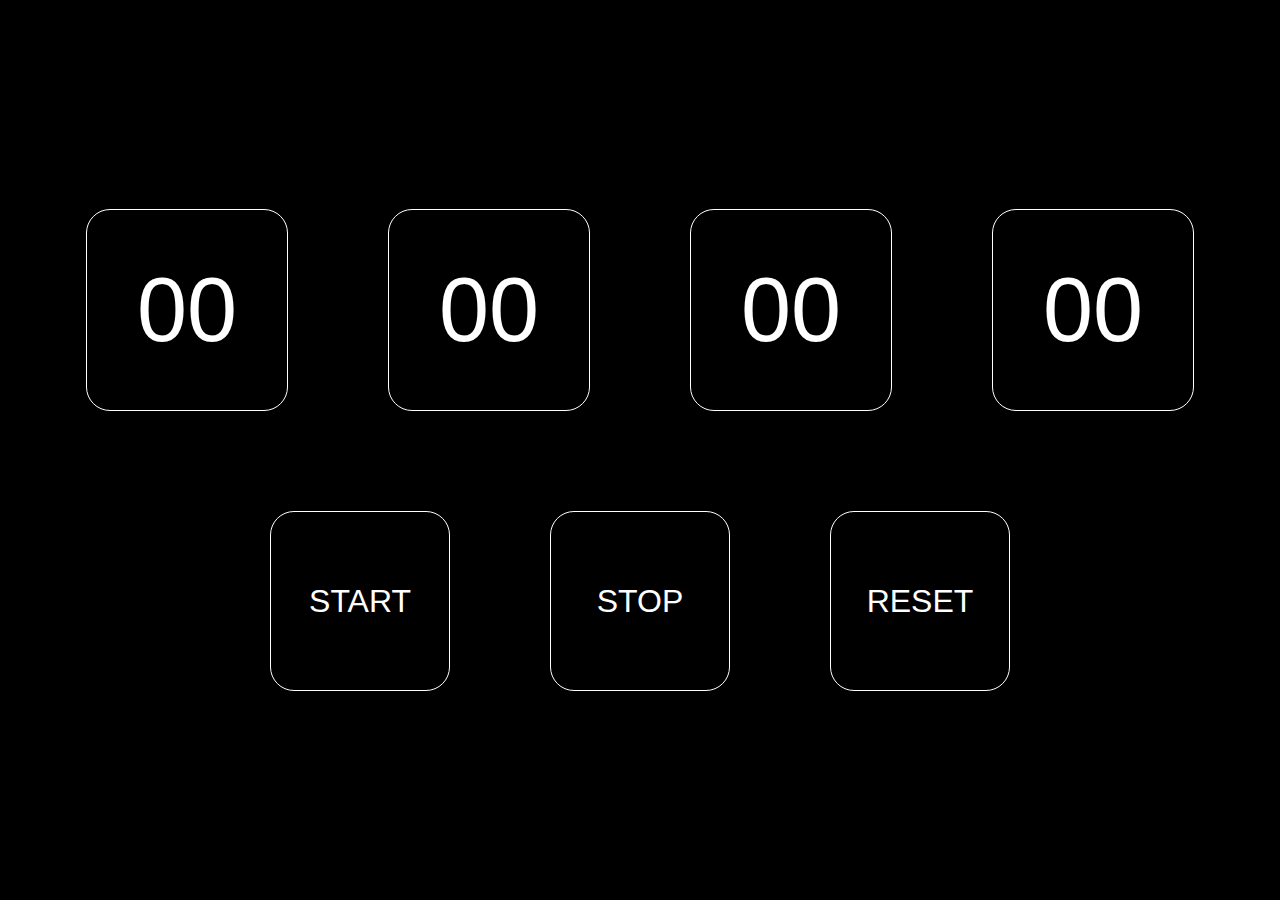
<file: index.html>
<html>
    <head>
        <title>Stop-Watch</title>
        <link rel="stylesheet" href="./StopWatch.css">
    </head>
    <body>
        <div class="Hafsa">
            <div class="cherry">
                <div class="Hasini">00</div>
                <div class="Madhu">00</div>
                <div class="sandhya">00</div>
                <div class="Meera">00</div>
            </div>
            <div class="bhumika">
                <button onclick="fun()" class="Sumitha">START</button>
                <button onclick="stp()"  class="Preethi">STOP</button>
                <button  onclick="rst()" class="Saranya">RESET</button>
            </div>
        </div>
        <script src="./StopWatch.js"></script>
    </body>
</html>
</file>
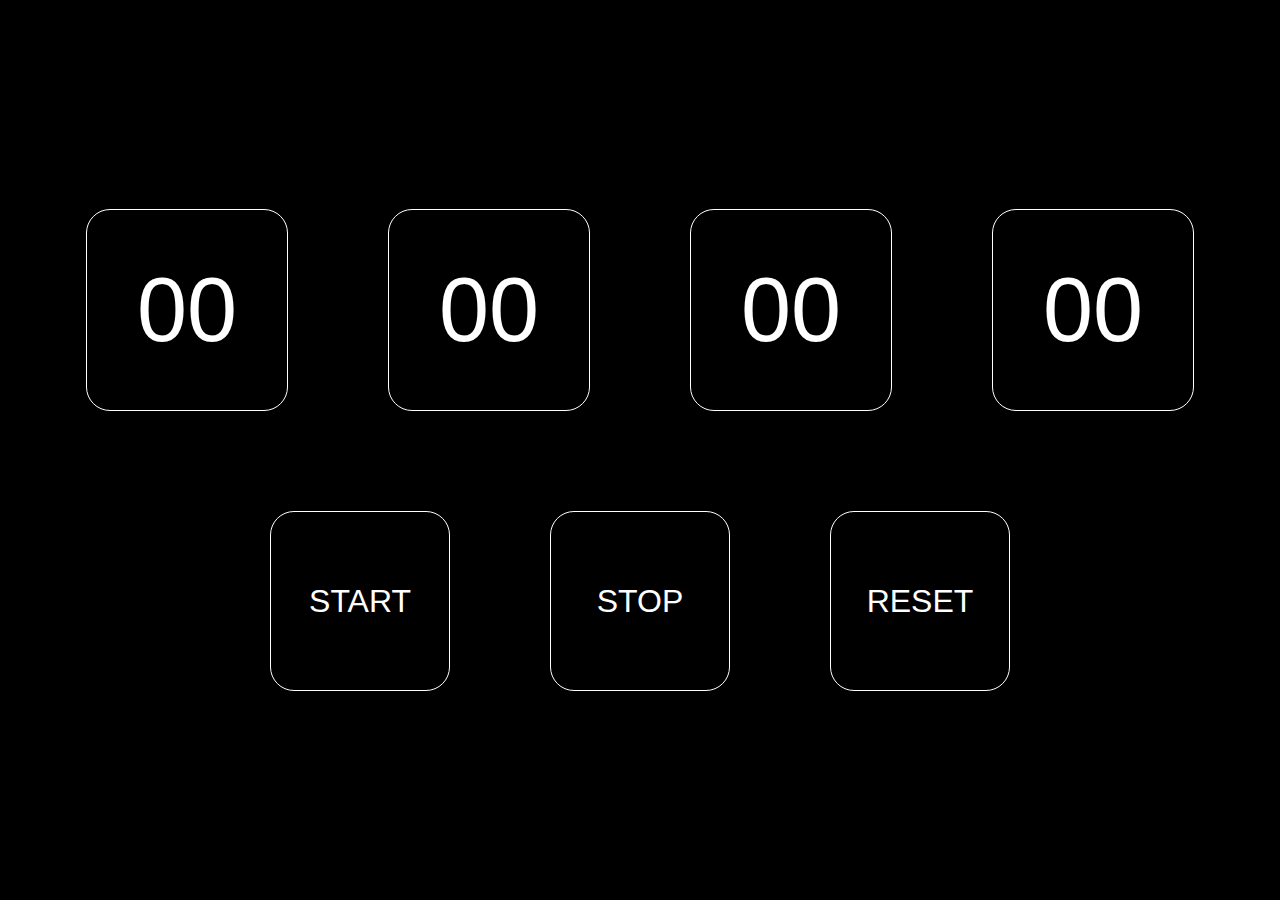
<file: StopWatch.html>
<html>
    <head>
        <title>Stop-Watch</title>
        <link rel="stylesheet" href="./StopWatch.css">
    </head>
    <body>
        <div class="Hafsa">
            <div class="cherry">
                <div class="Hasini">00</div>
                <div class="Madhu">00</div>
                <div class="sandhya">00</div>
                <div class="Meera">00</div>
            </div>
            <div class="bhumika">
                <button onclick="fun()" class="Sumitha">START</button>
                <button onclick="stp()"  class="Preethi">STOP</button>
                <button  onclick="rst()" class="Saranya">RESET</button>
            </div>
        </div>
        <script src="./StopWatch.js"></script>
    </body>
</html>
</file>
<file: StopWatch.css>
body{
    background-color: black;
    margin: 0px;
    display: flex;
    justify-content: center;
    align-items: center;
    flex-wrap: wrap;
}
.Hafsa{
    display: flex;
    flex-direction: column;
    gap: 100px;
    justify-content: space-around;
    align-items: center;
}
.cherry{
    display: flex;
    gap: 100px;
}
.bhumika{
    display: flex;
    gap: 100px;
}
.Hasini{
    height: 200px;
    width: 200px;
    border: 1px solid white;
    color: white;
    font-size: 90px;
    display: flex;
    justify-content: center;
    align-items: center;
    border-radius: 24px;
    font-family: 'Lucida Sans', 'Lucida Sans Regular', 'Lucida Grande', 'Lucida Sans Unicode', Geneva, Verdana, sans-serif;

}
.Madhu{
    height: 200px;
    width: 200px;
    border: 1px solid white;
    color: white;
    font-size: 90px;
    display: flex;
    justify-content: center;
    align-items: center;
    border-radius: 24px;
    font-family: 'Lucida Sans', 'Lucida Sans Regular', 'Lucida Grande', 'Lucida Sans Unicode', Geneva, Verdana, sans-serif;

}
.Sandhya{
    height: 200px;
    width: 200px;
    border: 1px solid white;
    border-radius: 24px;
    color: white;
    font-size: 90px;
    display: flex;
    justify-content: center;
    align-items: center;
    font-family: 'Lucida Sans', 'Lucida Sans Regular', 'Lucida Grande', 'Lucida Sans Unicode', Geneva, Verdana, sans-serif;
}
.Meera{
    height: 200px;
    width: 200px;
    border: 1px solid white;
    border-radius: 24px;
    color: white;
    font-size: 90px;
    display: flex;
    justify-content: center;
    align-items: center;
    font-family: 'Lucida Sans', 'Lucida Sans Regular', 'Lucida Grande', 'Lucida Sans Unicode', Geneva, Verdana, sans-serif;
}
.Sumitha{
    height: 180px;
    width: 180px;
    border: 1px solid white;
    background-color: transparent;
    color: white;
    font-size: 32px;
    display: flex;
    justify-content: center;
    align-items: center;
    border-radius: 24px;
    font-family: 'Lucida Sans', 'Lucida Sans Regular', 'Lucida Grande',
    'Lucida Sans Unicode', Geneva, Verdana, sans-serif;

}
.Preethi{
    height: 180px;
    width: 180px;
    border: 1px solid white;
    color: white;
    font-size: 32px;
    display: flex;
    justify-content: center;
    align-items: center;
    background-color: transparent;

    border-radius: 24px;
    font-family: 'Lucida Sans', 'Lucida Sans Regular', 'Lucida Grande',
    'Lucida Sans Unicode', Geneva, Verdana, sans-serif;

}
.Saranya{
    height: 180px;
    width: 180px;
    border: 1px solid white;
    color: white;
    font-size: 32px;
    display: flex;
    justify-content: center;
    background-color: transparent;
    align-items: center;
    border-radius: 24px;
    font-family: 'Lucida Sans', 'Lucida Sans Regular', 'Lucida Grande',
    'Lucida Sans Unicode', Geneva, Verdana, sans-serif;
}
.Sumitha:hover{
    cursor: pointer;
    background-color: greenyellow;
    color:black;
    border: 3px solid black;
    transform: scale(1.2);
    transition: all 0.8s;
    box-shadow: 0px 0px 50px 5px greenyellow;
}
.Preethi:hover{
    cursor: pointer;
    background-color: red;
    color:white;
    border: 3px solid white;
    transform: scale(1.2);
    transition: all 0.8s;
    box-shadow: 0px 0px 50px 5px red;
}
.Saranya:hover{
    cursor: pointer;
    background-color: yellow;
    color:black;
    border: 3px solid black;
    transform: scale(1.2);
    transition: all 0.8s;
    box-shadow: 0px 0px 50px 5px yellow;
}
</file>
